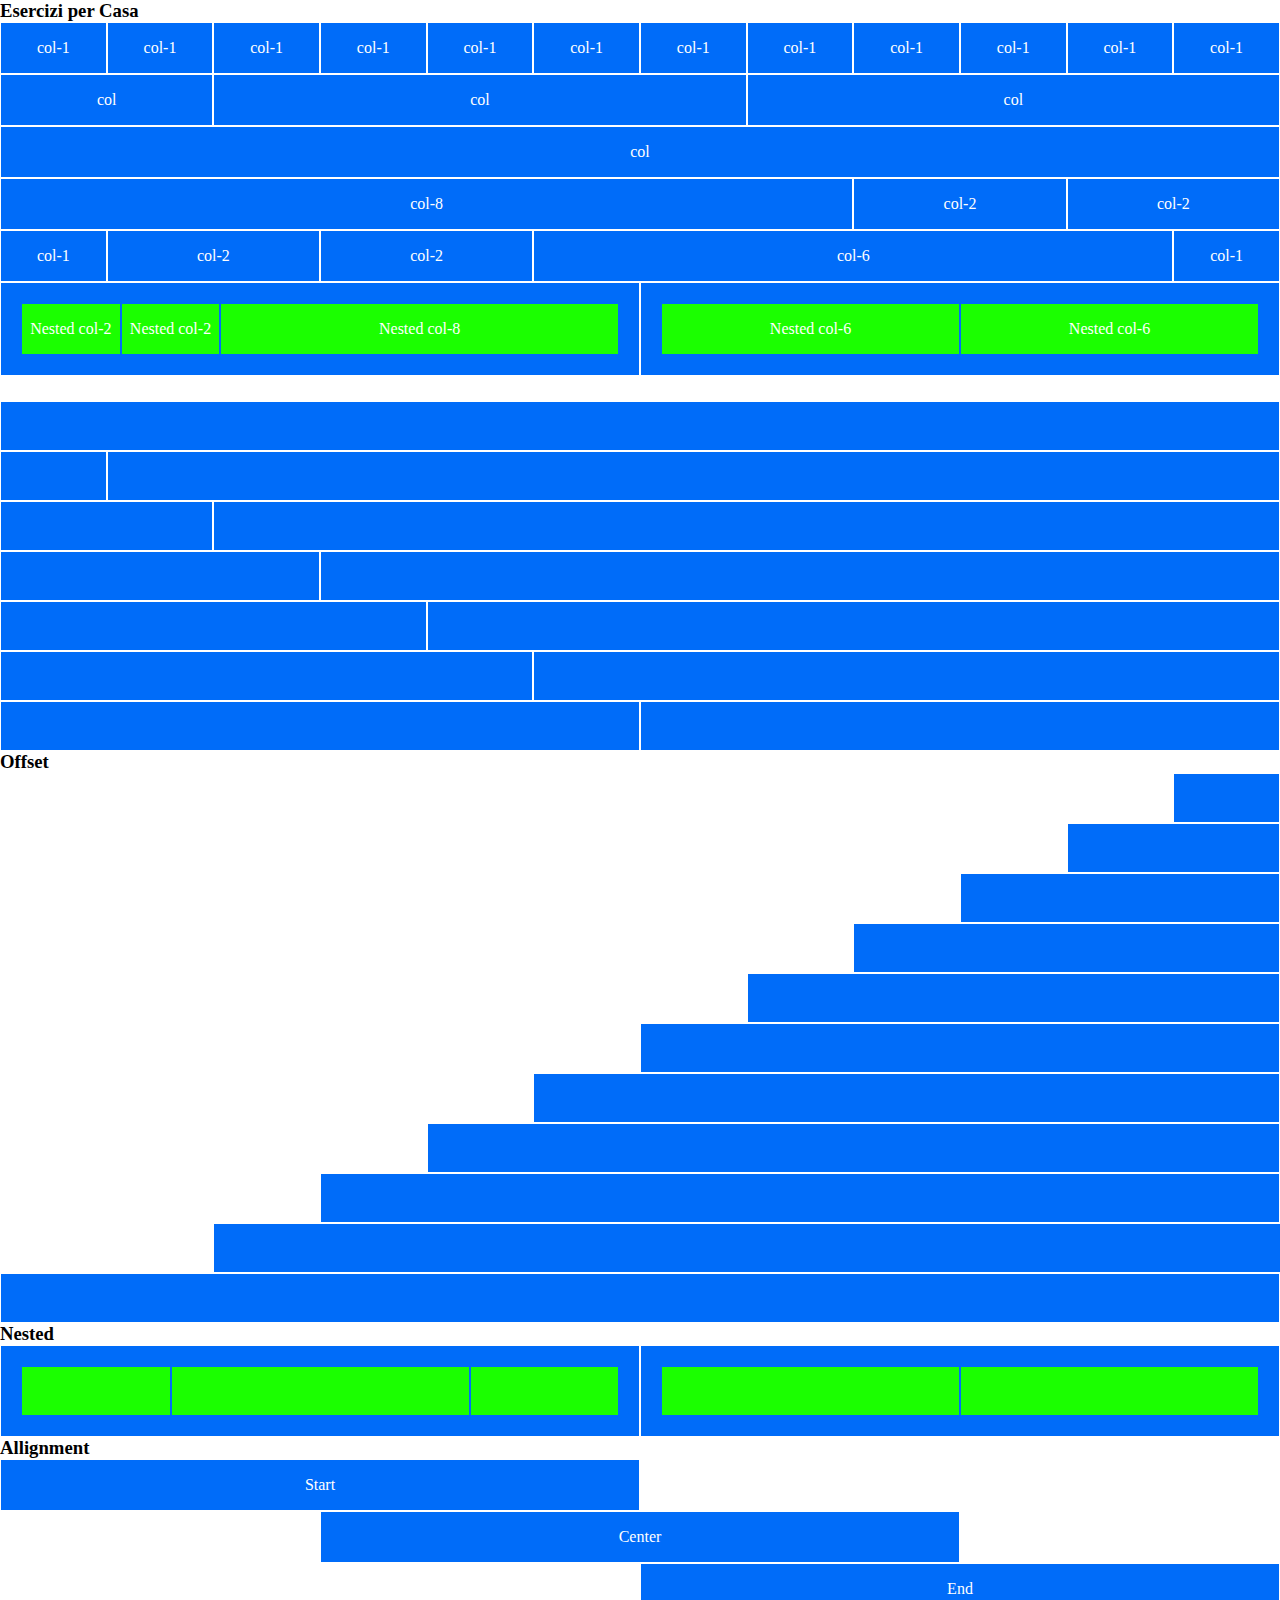
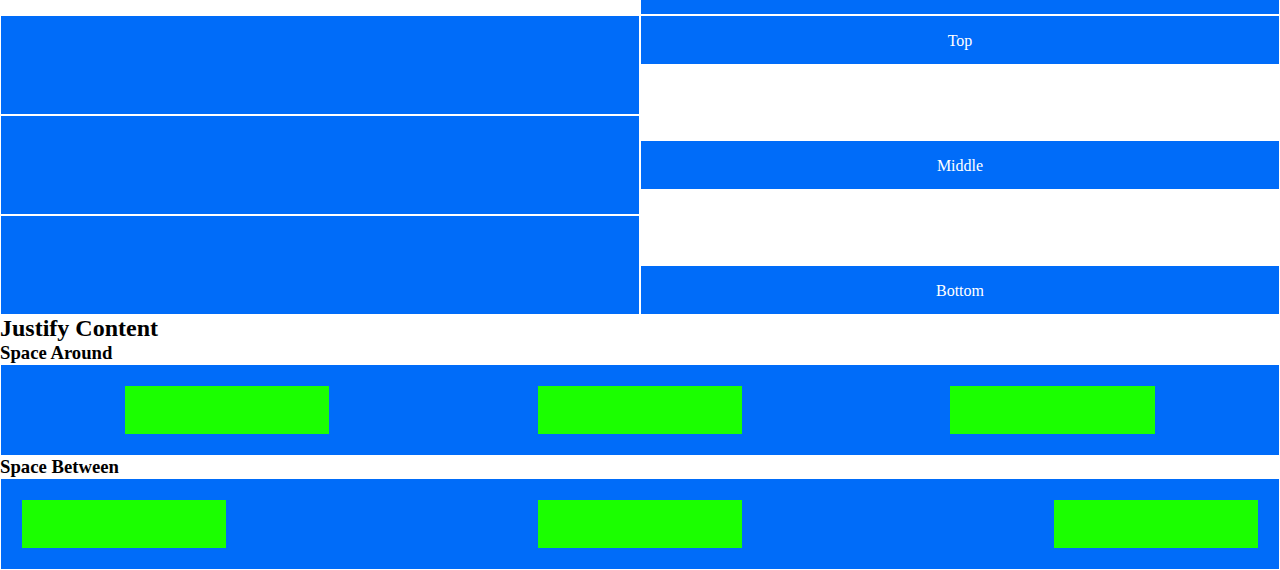
<file: index.html>
<!DOCTYPE html>
<html lang="en">
<head>
    <meta charset="UTF-8">
    <meta http-equiv="X-UA-Compatible" content="IE=edge">
    <meta name="viewport" content="width=device-width, initial-scale=1.0">
    
    <link rel="stylesheet" href="css/12bool.css">
    <link rel="stylesheet" href="css/style.css">

    <title>Document</title>
</head>
<body>
    <!-- Start First Part -->
    <h3>Esercizi per Casa</h3>
    <div class="container-fluid">
        <div class="row">
            <div class="col-1">col-1</div>
            <div class="col-1">col-1</div>
            <div class="col-1">col-1</div>
            <div class="col-1">col-1</div>
            <div class="col-1">col-1</div>
            <div class="col-1">col-1</div>
            <div class="col-1">col-1</div>
            <div class="col-1">col-1</div>
            <div class="col-1">col-1</div>
            <div class="col-1">col-1</div>
            <div class="col-1">col-1</div>
            <div class="col-1">col-1</div>
        </div>

        <div class="row">
            <div class="col-2">col</div>
            <div class="col-5">col</div>
            <div class="col-5">col</div>
        </div>

        <div class="row">
            <div class="col-12">col</div>
        </div>

        <div class="row">
            <div class="col-8">col-8</div>
            <div class="col-2">col-2</div>
            <div class="col-2">col-2</div>
        </div>

        <div class="row">
            <div class="col-1">col-1</div>
            <div class="col-2">col-2</div>
            <div class="col-2">col-2</div>
            <div class="col-6">col-6</div>
            <div class="col-1">col-1</div>
        </div>

        <div class="row">
            <div class="col-6">
                <div class="row padding">
                    <div class="col-2">Nested col-2</div>
                    <div class="col-2">Nested col-2</div>
                    <div class="col-8">Nested col-8</div>
                </div>    
            </div>

            <div class="col-6">
                <div class="row padding">
                    <div class="col-6">Nested col-6</div>
                    <div class="col-6">Nested col-6</div>
                </div>
            </div>
        </div>
    </div>
    <!-- End First Part -->

    <!-- Start Second Part -->
    <div class="container-fluid margin-top">
        <div class="row">
            <div class="col-12"></div>
        </div>

        <div class="row">
            <div class="col-1"></div>
            <div class="col-11"></div>
        </div>

        <div class="row">
            <div class="col-2"></div>
            <div class="col-10"></div>
        </div>

        <div class="row">
            <div class="col-3"></div>
            <div class="col-9"></div>
        </div>

        <div class="row">
            <div class="col-4"></div>
            <div class="col-8"></div>
        </div>

        <div class="row">
            <div class="col-5"></div>
            <div class="col-7"></div>
        </div>

        <div class="row">
            <div class="col-6"></div>
            <div class="col-6"></div>
        </div>
    </div>
    <!-- Finish Second Part -->

    <!-- Start Third Part (Offset)-->
    <h3>Offset</h3>
    <div class="container-fluid">

        <div class="row">
            <div class="col-11-offset col-1"></div>
        </div>

        <div class="row">
            <div class="col-10-offset col-2"></div>
        </div>

        <div class="row">
            <div class="col-9-offset col-3"></div>
        </div>

        <div class="row">
            <div class="col-8-offset col-4"></div>
        </div>

        <div class="row">
            <div class="col-7-offset col-5"></div>
        </div>

        <div class="row">
            <div class="col-6-offset col-6"></div>
        </div>

        <div class="row">
            <div class="col-5-offset col-7"></div>
        </div>

        <div class="row">
            <div class="col-4-offset col-8"></div>
        </div>

        <div class="row">
            <div class="col-3-offset col-9"></div>
        </div>

        <div class="row">
            <div class="col-2-offset col-11"></div>
        </div>

        <div class="row">
            <div class="col-12"></div>
        </div>
    </div>
    <!-- Finish Third Part (Offset)-->
    
    <!-- Start Fourth Part (Nested Elements)-->
    <h3>Nested</h3>
    <div class="container-fluid">
        <div class="row">
            <div class="col-6">
                <div class="row padding">
                    <div class="col-3"></div>
                    <div class="col-6"></div>
                    <div class="col-3"></div>
                </div>    
            </div>
    
            <div class="col-6">
                <div class="row padding">
                    <div class="col-6"></div>
                    <div class="col-6"></div>
                </div>
            </div>
        </div>
    </div>
    <!-- End Fourth Part (Nested Elements)-->

    <!-- Start Fifth Part (Allignment)-->
    <h3>Allignment</h3>
    <div class="container-fluid">
        <div class="row">
            <div class="col-6">Start</div>
        </div>
    
        <div class="row center">
            <div class="col-6">Center</div>
        </div>
    
        <div class="row end">
            <div class="col-6">End</div>
        </div>
    
        <div class="row height-100">
            <div class="col-6"></div>
            <div class="col-6 top">Top</div>
        </div>
    
        <div class="row height-100">
            <div class="col-6"></div>
            <div class="col-6 middle">Middle</div>
        </div>
    
        <div class="row height-100">
            <div class="col-6"></div>
            <div class="col-6 bottom">Bottom</div>
        </div>
    </div>
    <!-- End Fifth part (Allignment)-->

    <!-- Start Sixth Part (Justify Content)-->
    <h2>Justify Content</h2>
    <h3>Space Around</h3>
    <div class="container-fluid">
        <div class="row">
            <div class="col-12">
                <div class="row padding sp-around">
                    <div class="col-2"></div>
                    <div class="col-2"></div>
                    <div class="col-2"></div>
                </div>
            </div>
        </div>
    </div>

    <h3>Space Between</h3>
    <div class="container-fluid">
        <div class="row">
            <div class="col-12">
                <div class="row padding sp-between">
                    <div class="col-2"></div>
                    <div class="col-2"></div>
                    <div class="col-2"></div>
                </div>
            </div>
        </div>
    </div>
    <!-- Finish Sixth Part (Justify Content)-->

</body>
</html>
</file>
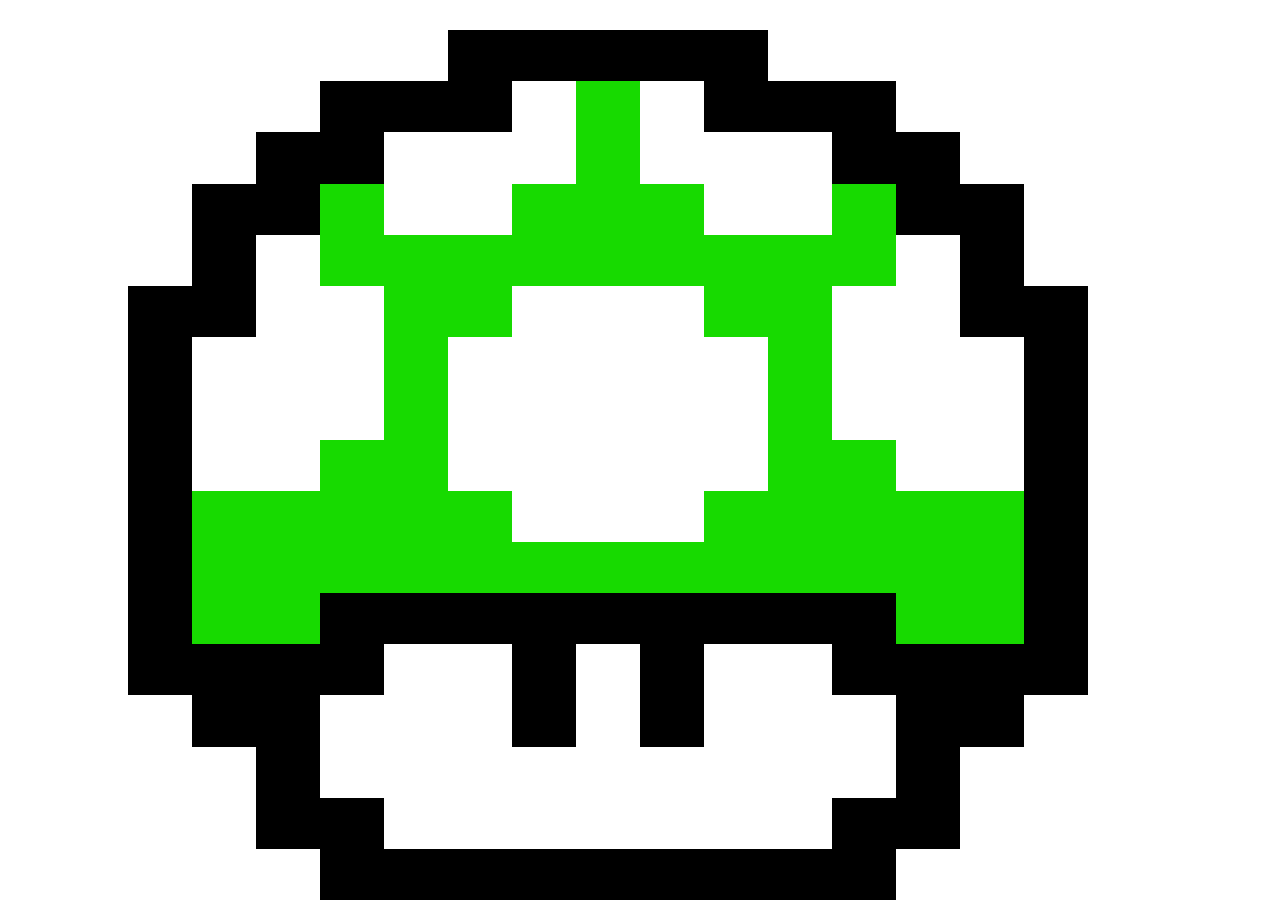
<file: BONUS/index.html>
<!DOCTYPE html>
<html lang="en">
<head>
    <meta charset="UTF-8">
    <meta http-equiv="X-UA-Compatible" content="IE=edge">
    <meta name="viewport" content="width=device-width, initial-scale=1.0">

    <link rel="stylesheet" href="css/16bool.css">
    <link rel="stylesheet" href="css/style.css">
    <title>Mario Mushroom</title>
</head>
<body>
    <div class="container-fluid">
        <div class="container margin-top">
            <div class="row">
                <div class="col-5 col-5-offset"></div>
            </div>
    
            <div class="row">
                <div class="col-3 col-3-offset"></div>
                <div class="col-1 col-1-offset green"></div>
                <div class="col-3 col-1-offset"></div>
            </div>
    
            <div class="row">
                <div class="col-2 col-2-offset"></div>
                <div class="col-1 col-3-offset green"></div>
                <div class="col-2 col-3-offset"></div>
            </div>
    
            <div class="row">
                <div class="col-2 col-1-offset"></div>
                <div class="col-1 green"></div>
                <div class="col-3 col-2-offset green"></div>
                <div class="col-1 green col-2-offset"></div>
                <div class="col-2"></div>
            </div>

            <div class="row">
                <div class="col-1 col-1-offset"></div>
                <div class="col-9 col-1-offset green"></div>
                <div class="col-1 col-1-offset"></div>
            </div>

            <div class="row">
                <div class="col-2"></div>
                <div class="col-2 col-2-offset green"></div>
                <div class="col-2 col-3-offset green"></div>
                <div class="col-2 col-2-offset"></div>
            </div>

            <div class="row">
                <div class="col-1"></div>
                <div class="col-1 col-3-offset green"></div>
                <div class="col-1 col-5-offset green"></div>
                <div class="col-1 col-3-offset"></div>
            </div>

            <div class="row">
                <div class="col-1"></div>
                <div class="col-1 col-3-offset green"></div>
                <div class="col-1 col-5-offset green"></div>
                <div class="col-1 col-3-offset"></div>
            </div>

            <div class="row">
                <div class="col-1"></div>
                <div class="col-2 col-2-offset green"></div>
                <div class="col-2 col-5-offset green"></div>
                <div class="col-1 col-2-offset"></div>
            </div>

            <div class="row">
                <div class="col-1"></div>
                <div class="col-5 green"></div>
                <div class="col-5 col-3-offset green"></div>
                <div class="col-1"></div>
            </div>

            <div class="row">
                <div class="col-1"></div>
                <div class="col-13 green"></div>
                <div class="col-1"></div>
            </div>

            <div class="row">
                <div class="col-1"></div>
                <div class="col-2 green"></div>
                <div class="col-9"></div>
                <div class="col-2 green"></div>
                <div class="col-1"></div>
            </div>

            <div class="row">
                <div class="col-4"></div>
                <div class="col-1 col-2-offset"></div>
                <div class="col-1 col-1-offset"></div>
                <div class="col-4 col-2-offset"></div>
            </div>

            <div class="row">
                <div class="col-2 col-1-offset"></div>
                <div class="col-1 col-3-offset"></div>
                <div class="col-1 col-1-offset"></div>
                <div class="col-2 col-3-offset"></div>
            </div>

            <div class="row">
                <div class="col-1 col-2-offset"></div>
                <div class="col-1 col-9-offset"></div>
            </div>

            <div class="row">
                <div class="col-2 col-2-offset"></div>
                <div class="col-2 col-7-offset"></div>
            </div>

            <div class="row">
                <div class="col-9 col-3-offset"></div>
            </div>
        </div>
    </div>
</body>
</html>
</file>
<file: css/12bool.css>
* {
    margin: 0;
    padding: 0;
    box-sizing: border-box;
}

.container-fluid {
    width: 100%;
}

.container {
    width: 80%;
    margin: 0 auto;
}

.row {
    display: flex;
    flex-direction: row;
    flex-wrap: wrap;
}

[class *="col"] {
    flex: 0 0 auto;
}

/*****Basic Layout (No min/max-width)*****/
.col-1 {
    flex-basis: calc((100% / 12) * 1);
    max-width: calc((100% / 12) * 1);
}
.col-2 {
    flex-basis: calc((100% / 12) * 2);
    max-width: calc((100% / 12) * 2);
}
.col-3 {
    flex-basis: calc((100% / 12) * 3);
    max-width: calc((100% / 12) * 3);
}
.col-4 {
    flex-basis: calc((100% / 12) * 4);
    max-width: calc((100% / 12) * 4);
}
.col-5 {
    flex-basis: calc((100% / 12) * 5);
    max-width: calc((100% / 12) * 5);
}
.col-6 {
    flex-basis: calc((100% / 12) * 6);
    max-width: calc((100% / 12) * 6);
}
.col-7 {
    flex-basis: calc((100% / 12) * 7);
    max-width: calc((100% / 12) * 7);
}
.col-8 {
    flex-basis: calc((100% / 12) * 8);
    max-width: calc((100% / 12) * 8);
}
.col-9 {
    flex-basis: calc((100% / 12) * 9);
    max-width: calc((100% / 12) * 9);
}
.col-10 {
    flex-basis: calc((100% / 12) * 10);
    max-width: calc((100% / 12) * 10)
}
.col-11 {
    flex-basis: calc((100% / 12) * 11);
    max-width: calc((100% / 12) * 11);
}
.col-12 {
    flex-basis: calc((100% / 12)* 12);
    max-width: calc((100% / 12) * 12);
}
/*****End Basic Layout (No min/max-width)*****/

/*****Start Offset (margin-right)*****/

.col-1-offset {
    margin-left: calc((100% / 12) * 1);
}
.col-2-offset {
    margin-left: calc((100% / 12) * 2);
}
.col-3-offset {
    margin-left: calc((100% / 12) * 3);
}
.col-4-offset {
    margin-left: calc((100% / 12) * 4);
}
.col-5-offset {
    margin-left: calc((100% / 12) * 5);
}
.col-6-offset {
    margin-left: calc((100% / 12) * 6);
}
.col-7-offset {
    margin-left: calc((100% / 12) * 7);
}
.col-8-offset {
    margin-left: calc((100% / 12) * 8);
}
.col-9-offset {
    margin-left: calc((100% / 12) * 9);
}
.col-10-offset {
    margin-left: calc((100% / 12) * 10);
}
.col-11-offset {
    margin-left: calc((100% / 12) * 11);
}
.col-12-offset {
    margin-left: calc((100% / 12) * 12);
}
/*****End Offset (margin-right)*****/
</file>
<file: css/style.css>
[class *="col"] {
    min-height: 50px;
    border: 1px solid #ffff;
    background-color: #006cf9;
    text-align: center;
    line-height: 50px;
    color: white;
}

.margin-top {
    margin-top: 25px;
}

/******Row Padding for Nested Elements*****/
.padding {
    padding: 20px;
}

.padding div {
    background-color: #1bff00;
    border-color: #006cf9;
}
/******End Row Padding for Nested Elements*****/

/*****Fifth part (Allignment)*****/
.center {
    justify-content: center;
}

.end {
    justify-content: flex-end;
}

.height-100 {
    min-height: 100px;
}

.top,
.middle,
.bottom {
    height: 50px;
}

.middle {
    align-self: center;
}

.bottom {
    align-self: flex-end;
}
/*****End Fifth part (Allignment)*****/

/*****Sixth part (Justify Content)*****/
.sp-around {
    justify-content: space-around;
}

.sp-between{
    justify-content: space-between;
}
/*****End Sixth part (Justify Content)*****/
</file>
<file: BONUS/css/16bool.css>
* {
    margin: 0;
    padding: 0;
    box-sizing: border-box;
}

.container-fluid {
    width: 100%;
}

.container {
    width: 80%;
    margin: 0 auto;
}

.row {
    display: flex;
    flex-direction: row;
    flex-wrap: wrap;
}

[class *="col"] {
    flex: 0 0 auto;
}

/*****Basic Layout (No min/max-width)*****/
.col-1 {
    flex-basis: calc((100% / 16) * 1);
    max-width: calc((100% / 16) * 1);
}
.col-2 {
    flex-basis: calc((100% / 16) * 2);
    max-width: calc((100% / 16) * 2);
}
.col-3 {
    flex-basis: calc((100% / 16) * 3);
    max-width: calc((100% / 16) * 3);
}
.col-4 {
    flex-basis: calc((100% / 16) * 4);
    max-width: calc((100% / 16) * 4);
}
.col-5 {
    flex-basis: calc((100% / 16) * 5);
    max-width: calc((100% / 16) * 5);
}
.col-6 {
    flex-basis: calc((100% / 16) * 6);
    max-width: calc((100% / 16) * 6);
}
.col-7 {
    flex-basis: calc((100% / 16) * 7);
    max-width: calc((100% / 16) * 7);
}
.col-8 {
    flex-basis: calc((100% / 16) * 8);
    max-width: calc((100% / 16) * 8);
}
.col-9 {
    flex-basis: calc((100% / 16) * 9);
    max-width: calc((100% / 16) * 9);
}
.col-10 {
    flex-basis: calc((100% / 16) * 10);
    max-width: calc((100% / 16) * 10)
}
.col-11 {
    flex-basis: calc((100% / 16) * 11);
    max-width: calc((100% / 16) * 11);
}
.col-12 {
    flex-basis: calc((100% / 16)* 12);
    max-width: calc((100% / 16) * 12);
}
.col-13 {
    flex-basis: calc((100% / 16)* 13);
    max-width: calc((100% / 16) * 13);
}
.col-14 {
    flex-basis: calc((100% / 16)* 14);
    max-width: calc((100% / 16) * 14);
}
.col-15 {
    flex-basis: calc((100% / 16)* 15);
    max-width: calc((100% / 16) * 15);
}
.col-16 {
    flex-basis: calc((100% / 16)* 16);
    max-width: calc((100% / 16) * 16);
}
/*****End Basic Layout (No min/max-width)*****/

/*****Start Offset (margin-right)*****/

.col-1-offset {
    margin-left: calc((100% / 16) * 1);
}
.col-2-offset {
    margin-left: calc((100% / 16) * 2);
}
.col-3-offset {
    margin-left: calc((100% / 16) * 3);
}
.col-4-offset {
    margin-left: calc((100% / 16) * 4);
}
.col-5-offset {
    margin-left: calc((100% / 16) * 5);
}
.col-6-offset {
    margin-left: calc((100% / 16) * 6);
}
.col-7-offset {
    margin-left: calc((100% / 16) * 7);
}
.col-8-offset {
    margin-left: calc((100% / 16) * 8);
}
.col-9-offset {
    margin-left: calc((100% / 16) * 9);
}
.col-10-offset {
    margin-left: calc((100% / 16) * 10);
}
.col-11-offset {
    margin-left: calc((100% / 16) * 11);
}
.col-12-offset {
    margin-left: calc((100% / 16) * 12);
}
.col-13-offset {
    margin-left: calc((100% / 16) * 13);
}
.col-14-offset {
    margin-left: calc((100% / 16) * 14);
}
.col-15-offset {
    margin-left: calc((100% / 16) * 15);
}
.col-16-offset {
    margin-left: calc((100% / 16) * 16);
}
/*****End Offset (margin-right)*****/
</file>
<file: BONUS/css/style.css>
[class *="col"] {
    min-height: 4vw;
    background-color: black;
}

.margin-top {
    margin-top: 30px;
}

/******Row Padding for Nested Elements*****/
.padding {
    padding: 20px;
}

.padding div {
    background-color: #1bff00;
    border-color: #006cf9;
}
/******End Row Padding for Nested Elements*****/
.green {
    background-color: #17da00;
}
</file>
